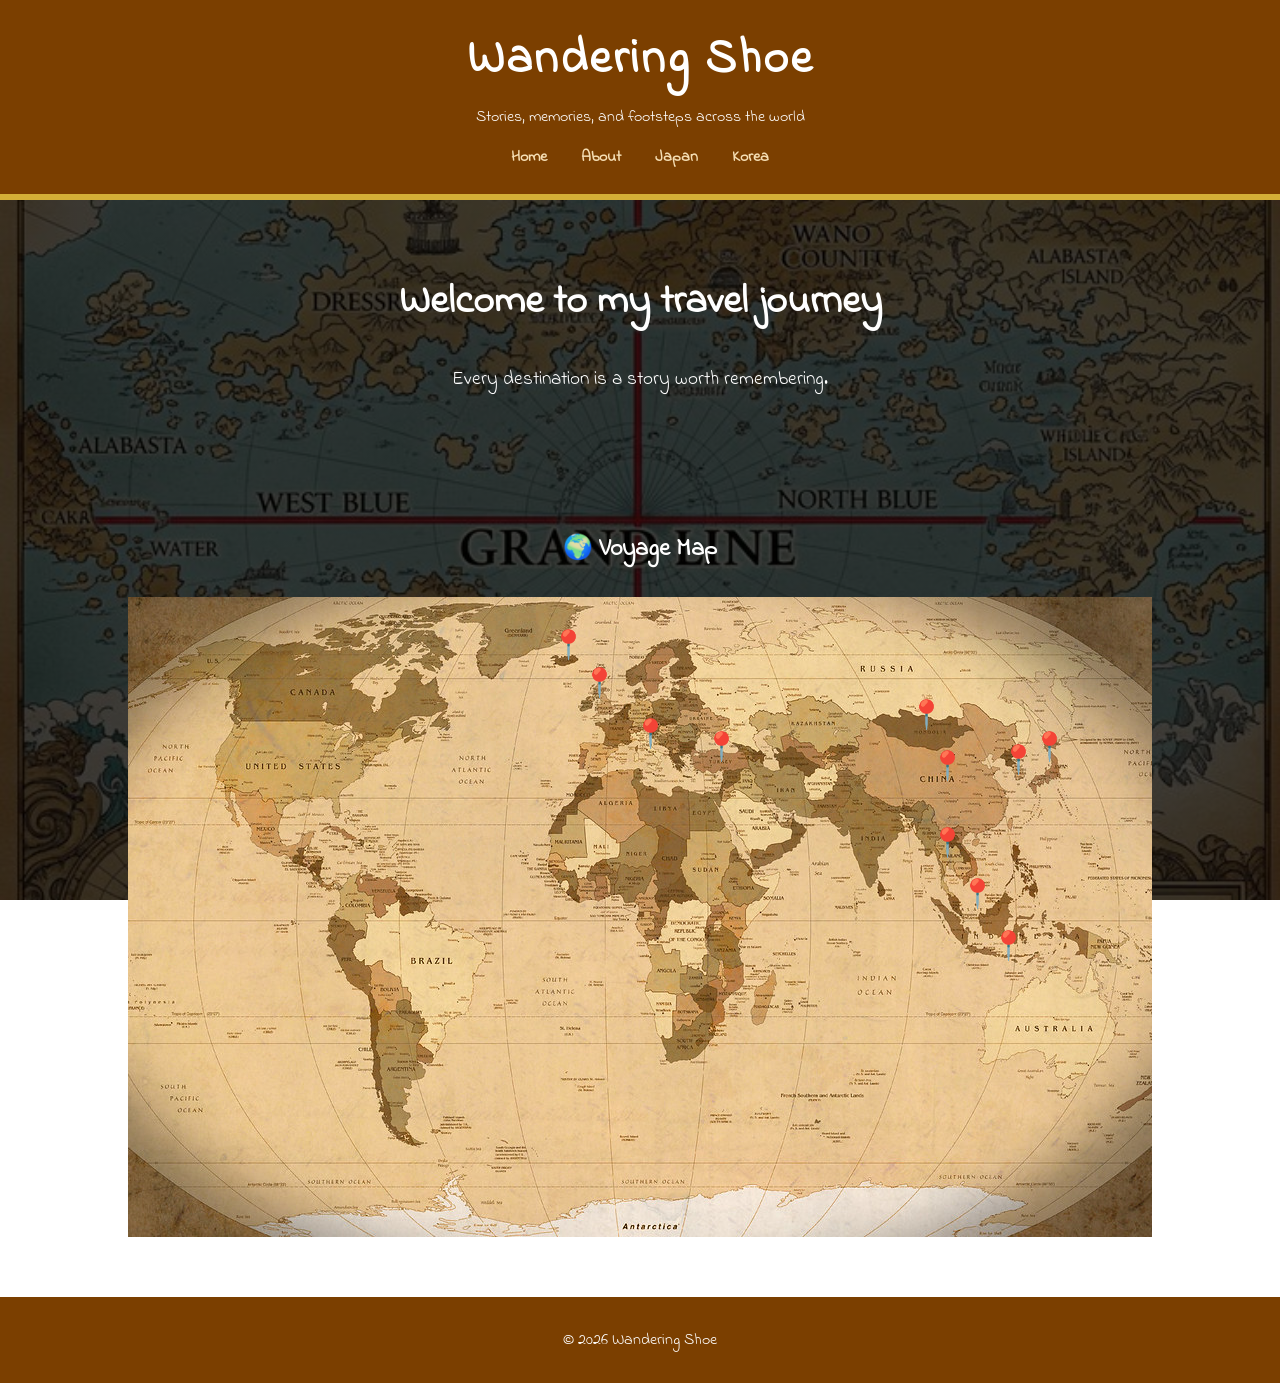
<file: index.html>
<!DOCTYPE html>
<html lang="en">
<head>
    <meta charset="UTF-8">
    <title>Wandering Shoe</title>
    <link rel="stylesheet" href="css/style.css">
</head>

<body>

<header>
    <h1>Wandering Shoe</h1>
    <p>Stories, memories, and footsteps across the world</p>

    <nav>
        <a href="index.html">Home</a>
        <a href="about.html">About</a>
        <a href="japan.html">Japan</a>
        <a href="korea.html">Korea</a>
    </nav>
</header>

<section class="hero">
    <h2>Welcome to my travel journey</h2>
    <p>Every destination is a story worth remembering.</p>
</section>

<section class="map-section">
    <h2>🌍 Voyage Map</h2>

    <div class="map-container">
        <img src="images/world-map.jpg" alt="World Map" class="world-map">

        <!-- Indonesia Pin -->
        <a href="Indonesia.html" class="pin indonesia" title="Indonesia">
            📍
        </a>

         <!-- Japan Pin -->
        <a href="Japan.html" class="pin japan" title="Japan">
            📍
        </a>

         <!-- Italy Pin -->
        <a href="Italy.html" class="pin italy" title="Italy">
            📍
        </a>

          <!-- China Pin -->
        <a href="China.html" class="pin china" title="China">
            📍
        </a>

         <!-- Iceland Pin -->
        <a href="Iceland.html" class="pin iceland" title="Iceland">
            📍
        </a>

         <!-- United Kingdom Pin -->
        <a href="United Kingdom.html" class="pin uk" title="United Kingdom">
            📍
        </a>

         <!-- Korea Pin -->
        <a href="Korea.html" class="pin korea" title="Korea">
            📍
        </a>

         <!-- Mongolia Pin -->
        <a href="Mongolia.html" class="pin mongolia" title="Mongolia">
            📍
        </a>

         <!-- Thailand Pin -->
        <a href="Thailand.html" class="pin thailand" title="Thailand">
            📍
        </a>

         <!-- Malaysia Pin -->
        <a href="Malaysia.html" class="pin malaysia" title="Malaysia">
            📍
        </a>

         <!-- Turkey Pin -->
        <a href="Turkey.html" class="pin turkey" title="Turkey">
            📍
        </a>
        
    </div>
</section>

<footer>
    <p>© 2026 Wandering Shoe</p>
</footer>

</body>
</html>
</file>
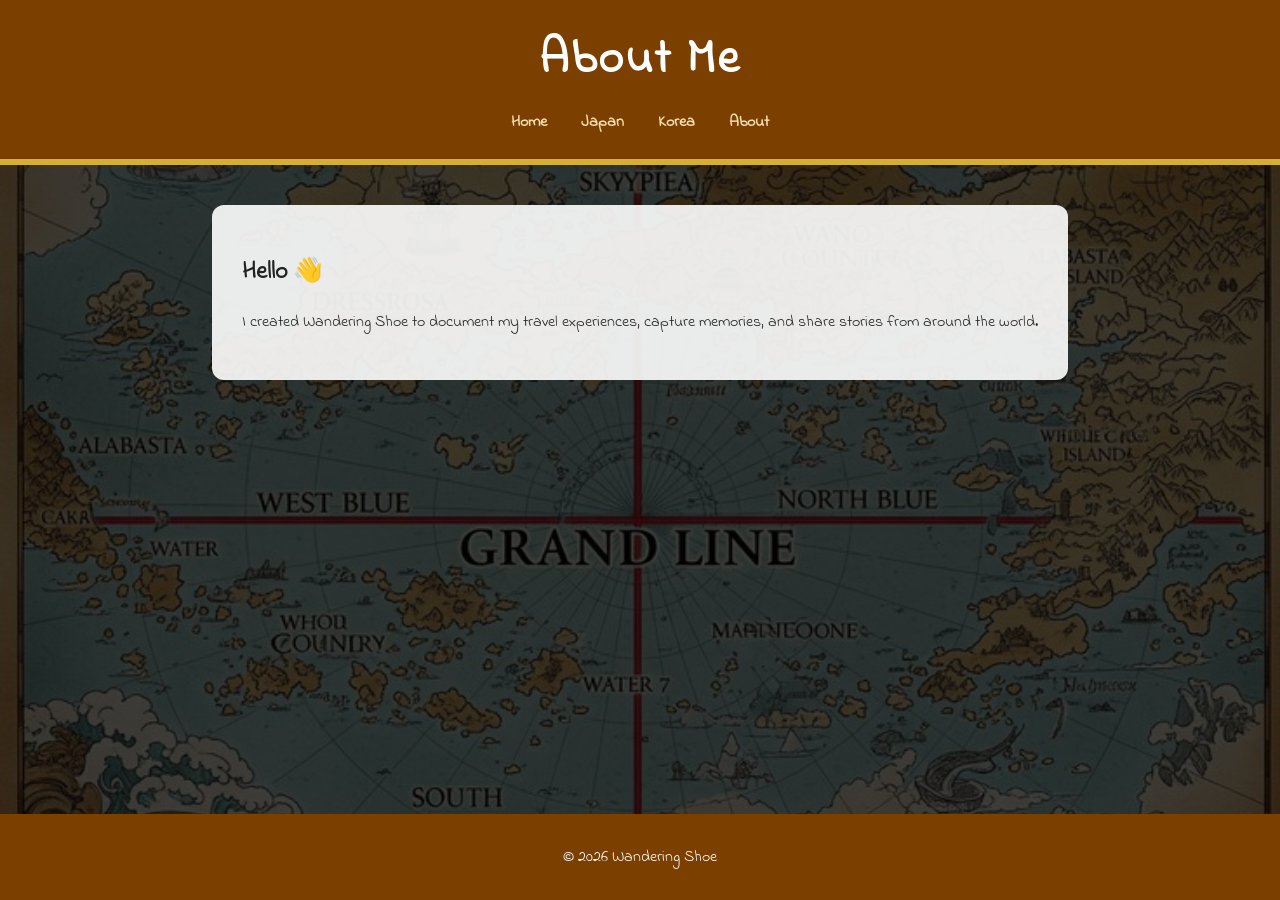
<file: about.html>
<!DOCTYPE html>
<html lang="en">
<head>
    <meta charset="UTF-8">
    <title>About - Wandering Shoe</title>
    <link rel="stylesheet" href="css/style.css">
</head>

<body>

<header>
    <h1>About Me</h1>
    <nav>
        <a href="index.html">Home</a>
        <a href="japan.html">Japan</a>
        <a href="korea.html">Korea</a>
        <a href="about.html">About</a>
    </nav>
</header>

<section class="content">
    <h2>Hello 👋</h2>
    <p>
        I created Wandering Shoe to document my travel experiences,
        capture memories, and share stories from around the world.
    </p>
</section>

<footer>
    <p>© 2026 Wandering Shoe</p>
</footer>

</body>
</html>
</file>
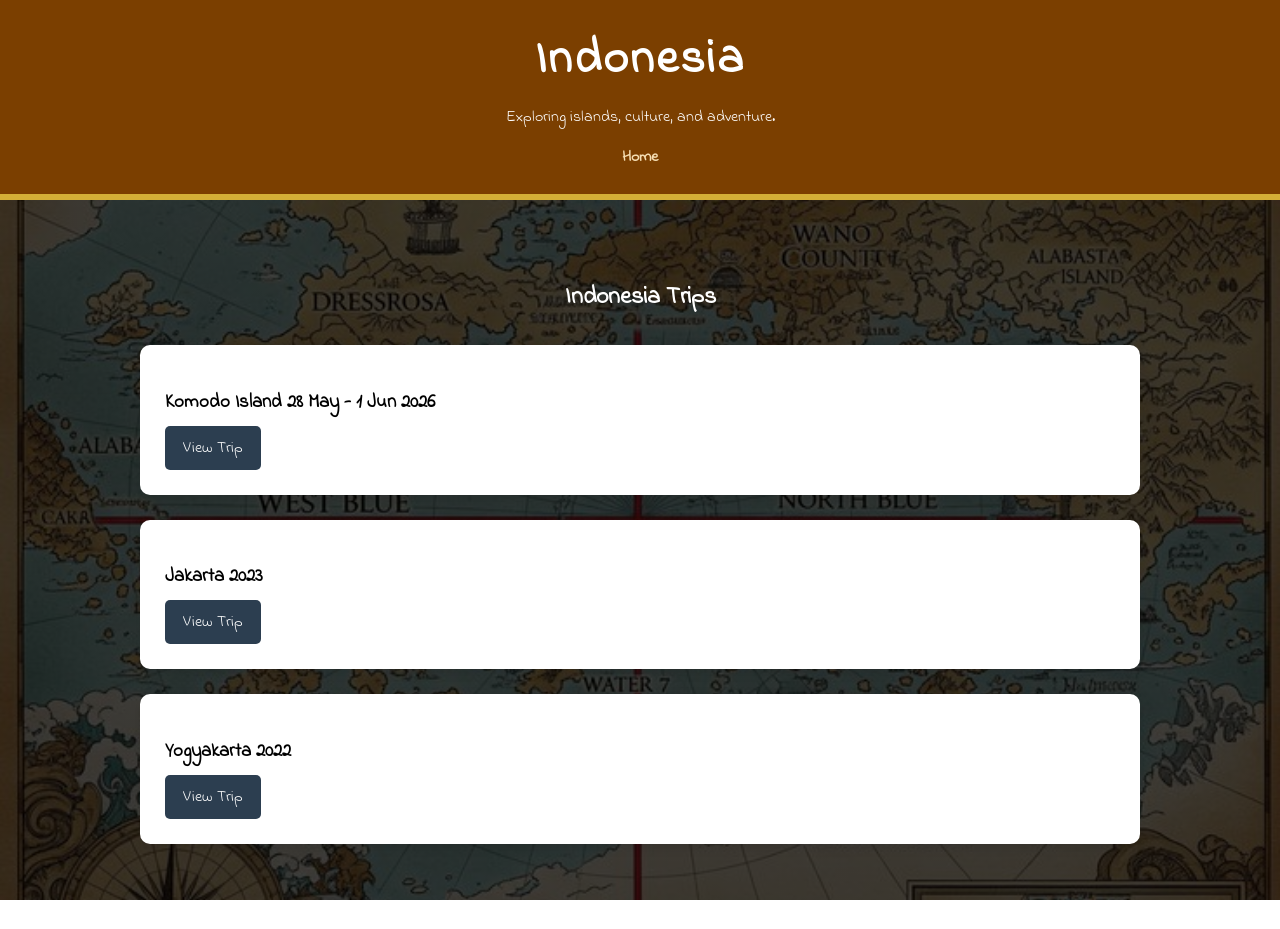
<file: Indonesia.html>
<!DOCTYPE html>
<html lang="en">
<head>
    <meta charset="UTF-8">
    <title>Indonesia Trips | Wandering Shoe</title>
    <link rel="stylesheet" href="css/style.css">
</head>
<body>

<header>
    <h1>Indonesia</h1>
    <p>Exploring islands, culture, and adventure.</p>

    <nav>
        <a href="index.html">Home</a>
    </nav>
</header>

<section class="trip-list">

    <h2>Indonesia Trips</h2>

    <div class="trip-card">
        <h3>Komodo Island 28 May - 1 Jun 2026 </h3>
        <a href="Komodo-2026.html">View Trip</a>
    </div>

    <div class="trip-card">
        <h3>Jakarta 2023</h3>
        <a href="jakarta-2023.html">View Trip</a>
    </div>

    <div class="trip-card">
        <h3>Yogyakarta 2022</h3>
        <a href="yogyakarta-2022.html">View Trip</a>
    </div>

</section>

</body>
</html>
</file>
<file: css/style.css>
/* Google Font */
@import url('https://fonts.googleapis.com/css2?family=Indie+Flower&family=Roboto:wght@300;400;700&display=swap');

body {
    margin: 0;
    font-family: 'Indie Flower', sans-serif;

    background:
        linear-gradient(
            rgba(0,0,0,0.75),
            rgba(0,0,0,0.75)
        ),
        url('../images/background.jpg');
    
    background-size: cover;
    background-position: center;
    background-attachment: fixed;

    color: white;

    min-height: 100vh;
    display: flex;
    flex-direction: column;
}

/* Header */
header {
    background: #7b3f00;
    color: white;
    text-align: center;
    padding: 25px;
    border-bottom: 6px solid #d4af37;
}

header h1 {
    font-family: 'Indie Flower', cursive;
    font-size: 3rem;
    margin: 0;
    letter-spacing: 2px;
}

header p {
    margin-top: 10px;
}

/* Navigation */
nav {
    margin-top: 15px;
}

nav a {
    color: #f5deb3;
    text-decoration: none;
    margin: 0 15px;
    font-weight: bold;
}

nav a:hover {
    color: #ffd700;
}

/* Hero Section */
.hero {
    text-align: center;
    padding: 40px 20px;
}

.hero h2 {
    font-size: 2.5rem;
}

.hero p {
    font-size: 1.2rem;
}

/* MAP SECTION */
.map-section {
    text-align: center;
    margin: 60px 0;
}

.map-section h2 {
    margin-bottom: 30px;
}

/* World Map */
.map-container {
    position: relative;
    width: 80%;
    max-width: 1200px;
    margin: 0 auto;
}

.world-map {
    width: 100%;
    height: auto;
    display: block;
}

/* Pin Style */
.pin {
    position: absolute;
    font-size: 28px;
    text-decoration: none;
    transform: translate(-50%, -100%);
    transition: transform 0.2s ease;
}

/* Hover Effect */
.pin:hover {
    transform: translate(-50%, -100%) scale(1.3);
}

/* Indonesia */
.indonesia {
    top: 58%;
    left: 86%;
}

/* Japan */
.japan {
    top: 27%;
    left: 90%;
}

/* Italy */
.italy {
    top: 25%;
    left: 51%;
}

/* China */
.china {
    top: 30%;
    left: 80%;
}

/* Iceland */
.iceland {
    top: 11%;
    left: 43%;
}

/* United Kingdom */
.uk {
    top: 17%;
    left: 46%;
}

/* Korea */
.korea {
    top: 29%;
    left: 87%;
}

/* Mongolia */
.mongolia {
    top: 22%;
    left: 78%;
}

/* Thailand */
.thailand {
    top: 42%;
    left: 80%;
}

/* Malaysia */
.malaysia {
    top: 50%;
    left: 83%;
}

/* Turkey */
.turkey {
    top: 27%;
    left: 58%;
}

/* Country Trip List */
.trip-list {
    width: 80%;
    max-width: 1000px;
    margin: 60px auto;
}

.trip-list h2 {
    text-align: center;
    margin-bottom: 30px;
}

/* Individual Trip Card */
.trip-card {
    background: white;
    color: black;
    padding: 25px;
    margin-bottom: 25px;
    border-radius: 10px;
    box-shadow: 0 3px 12px rgba(0,0,0,0.1);
    transition: transform 0.2s ease;
}

.trip-card:hover {
    transform: translateY(-3px);
}

.trip-card h3 {
    margin-bottom: 10px;
}

.trip-card p {
    margin-bottom: 15px;
}

.trip-card a {
    display: inline-block;
    padding: 10px 18px;
    background: #2c3e50;
    color: white;
    text-decoration: none;
    border-radius: 5px;
}

.trip-card a:hover {
    background: #34495e;
}

/* Trip Detail Page */

.trip-detail {
    width: 80%;
    max-width: 1000px;
    margin: 60px auto;
}

.trip-detail img {
    width: 100%;
    border-radius: 10px;
    margin-bottom: 20px;
}

.trip-detail h2 {
    margin-top: 30px;
    margin-bottom: 15px;
}

.trip-detail ul {
    margin-left: 20px;
}

/* Content Pages */
.content {
 background: rgba(255,255,255,0.9);
    color: #222;

    padding: 30px;
    border-radius: 12px;

    max-width: 900px;
    margin: 40px auto;
}

.content img {
    width: 100%;
    border-radius: 10px;
}

/* Footer */
footer {
    background: #7b3f00;
    color: white;
    text-align: center;
    padding: 15px;
    margin-top: auto;
}

/* Mobile */
@media (max-width: 768px) {

    .map-container {
        width: 95%;
    }

    .cards {
        flex-direction: column;
        align-items: center;
    }

    .card {
        width: 100%;
        max-width: 350px;
    }

    .trip-list,
    .trip-detail {
        width: 95%;
    }

    .hero {
        padding: 60px 20px;
    }

    .hero h2 {
        font-size: 1.6rem;
    }
}
</file>
